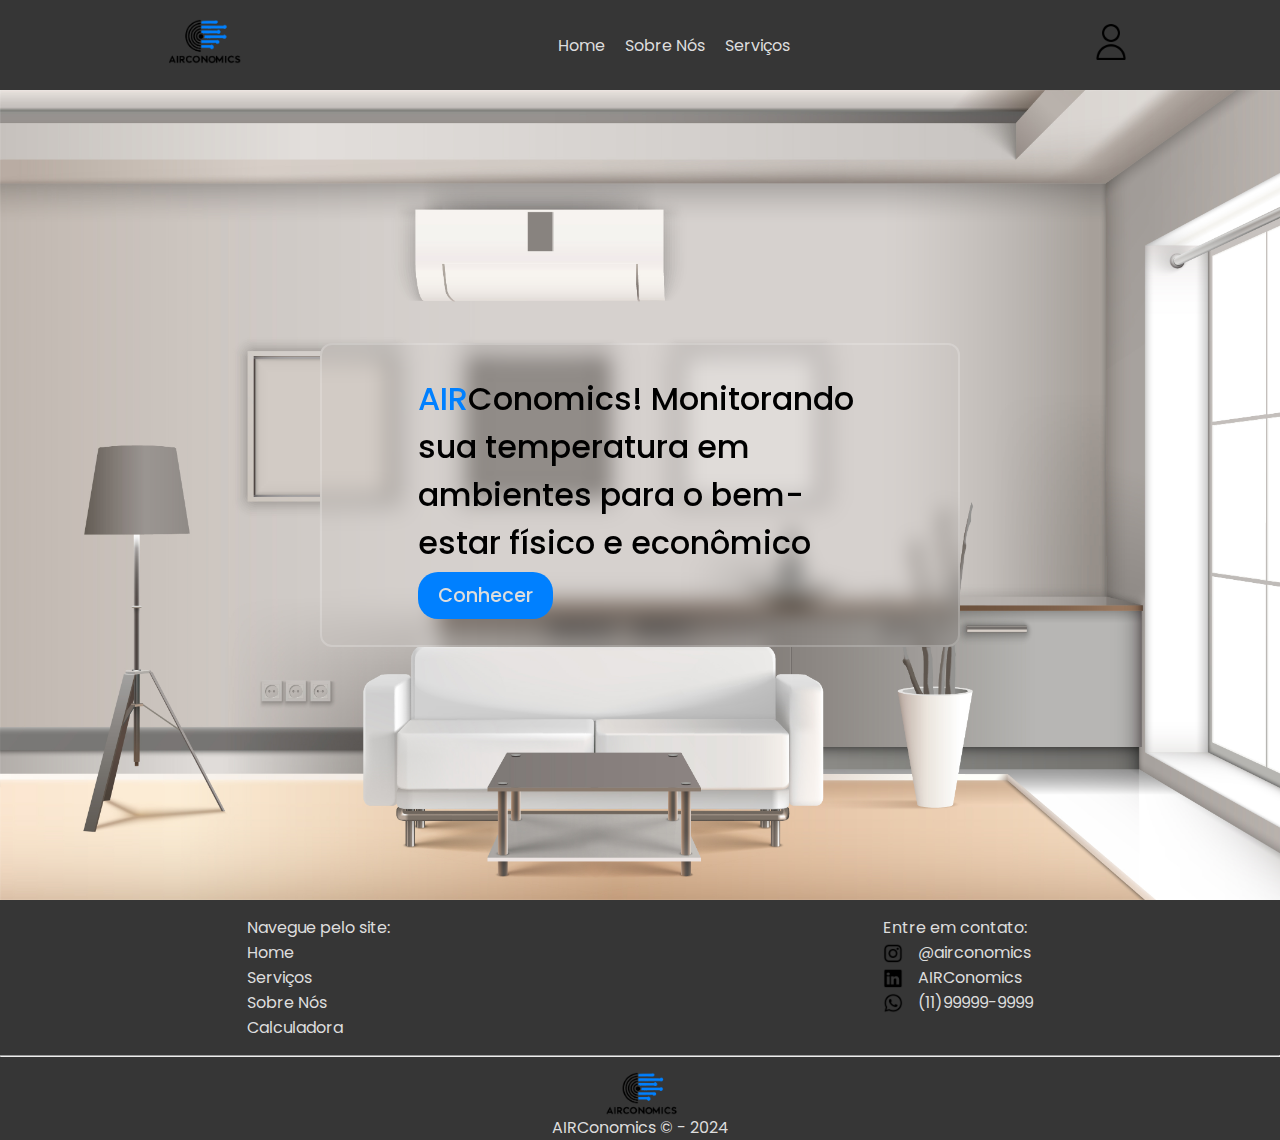
<file: site/index.html>
<!DOCTYPE html>
<html lang="en">
  <head>
    <meta charset="UTF-8">
    <meta name="viewport" content="width=device-width, initial-scale=1.0">
    <link rel="stylesheet" href="./styles.css">
    <title>Document</title>
  </head>
  <body>
    <header class="header">
      <nav class="navbar">
        <a href="./index.html" class="logo-link"><img src="./img/airconomics_logo_completo.png" class="logo"/></a>
        <ul class="navbar-links">
          <li><a href="./index.html">Home</a></li>
          <li><a href="./Sobre_nos/Sobre_nós.html">Sobre Nós</a></li>
          <li><a href="./servicos/servicos.html">Serviços</a></li>
        </ul>

        <a href="./login/index.html" class="profile-link"><img src="./img/profile.png" class="profile"></a>
      </nav>
    </header>

    <main class="container">
      <div class="container-content">
        <span class="container-message"><span class="container-message-blue">AIR</span>Conomics! Monitorando sua temperatura em ambientes para o bem-estar físico e econômico</AIRConomics>
        <a href="./Sobre_nos/Sobre_nós.html" class="container-button">Conhecer</a>
      </div>
    </main>

    <footer class="footer">
      <div class="footer-top">
        <div class="footer-left">
          Navegue pelo site:
          <ul>
            <li><a href="#">Home</a></li>
            <li><a href="./servicos/servicos.html">Serviços</a></li>
            <li><a href="./Sobre_nos/Sobre_nós.html">Sobre Nós</a></li>
            <li><a href="./calculadora/index.html">Calculadora</a></li>
          </ul>
        </div>
        <div class="footer-right">
          Entre em contato:
          <ul>
            <li><img src="./img/instagram.png"> @airconomics</li>
            <li><img src="./img/linkedin.png" alt=""> AIRConomics</li>
            <li><img src="./img/whatsapp.png" alt=""> (11)99999-9999</li>
          </ul>
        </div>
      </div>
      <hr>
      <div class="footer-bottom">
        <img src="./img/airconomics_logo_completo.png" alt="">
        <span class="footer-rights">AIRConomics © - 2024</span>
      </div>
    </footer>
  </body>
</html>
</file>
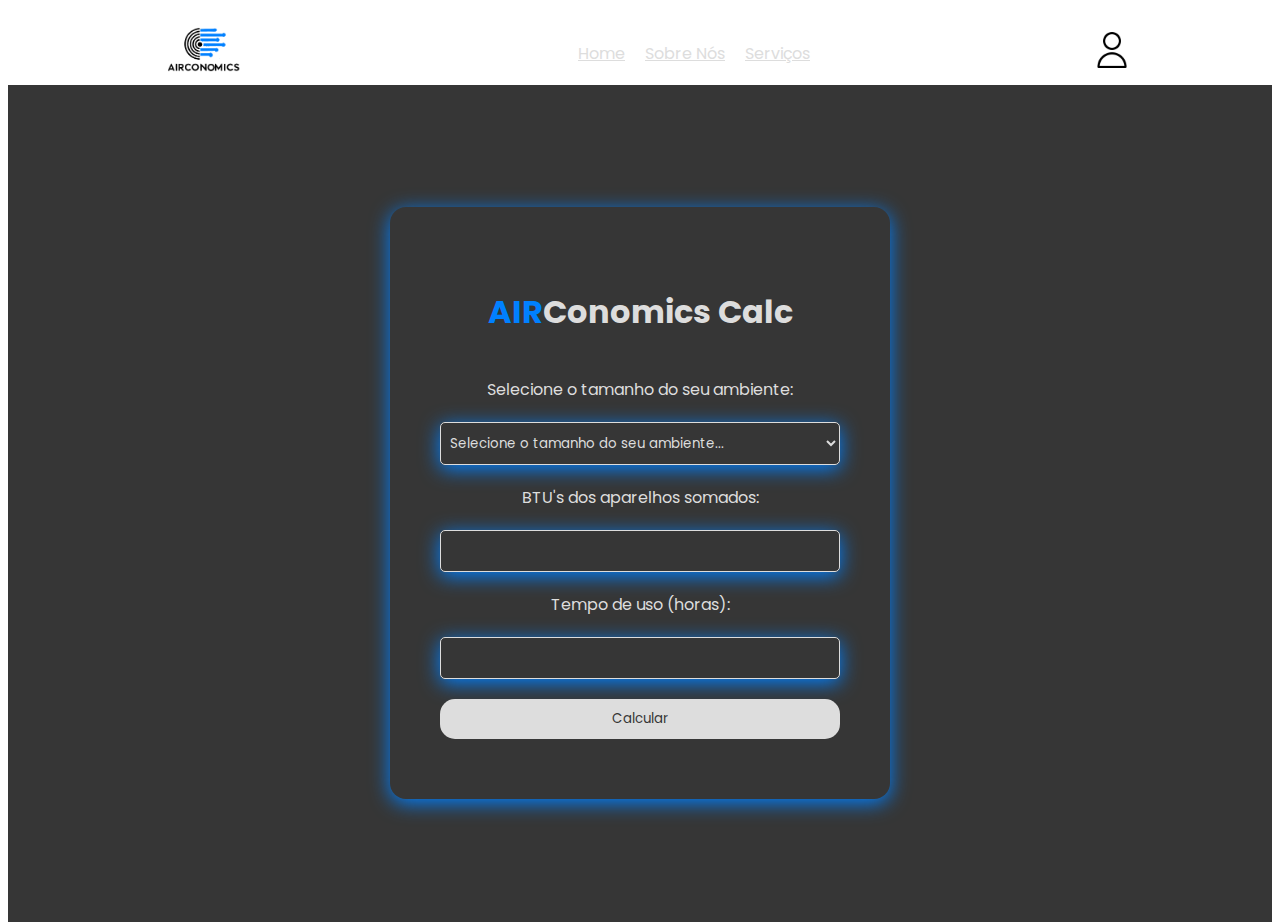
<file: site/calculadora/index.html>
<!DOCTYPE html>
<html lang="en">

<head>
  <meta charset="UTF-8">
  <meta name="viewport" content="width=device-width, initial-scale=1.0">
  <link rel="shortcut icon" href="../img/sptech.png" />
  <link rel="stylesheet" href="./style.css">
  <title>AIRConomics</title>
</head>

<body>
  <header class="header">
    <nav class="navbar">
      <a href="../index.html" class="logo-link"><img src="../img/airconomics_logo_completo.png" class="logo" /></a>
      <ul class="navbar-links">
        <li><a href="../index.html">Home</a></li>
        <li><a href="./Sobre_nós.html">Sobre Nós</a></li>
        <li><a href="../servicos/servicos.html">Serviços</a></li>
      </ul>

      <a href="../login/index.html" class="profile-link"><img src="../img/profile.png" class="profile"></a>
    </nav>
  </header>
  <div class="social">
    <div class="container">
      <div class="boxes">
        <div class="box">
          <div class="container-calculator">
            <h1><span>AIR</span>Conomics Calc</h1>
            Selecione o tamanho do seu ambiente:
            <select id="select_sala">
              <option value="">Selecione o tamanho do seu ambiente...</option>
              <option value="1">30m²</option>
              <option value="2">50m²</option>
              <option value="3">100m²</option>
            </select>
            BTU's dos aparelhos somados: <input type="number" id="ipt_btu">
            Tempo de uso (horas): <input type="number" id="ipt_tempo">
            <button onclick="calcular()">Calcular</button>
          </div>
        </div>

        <div class="container-result" id="div_result" style="display: none;">
      
          <h2>Resultado </h2>
          <p id="resultado_texto">Os resultados aparecerão aqui.</p>
        </div>
        </div>
      </div>
    </div>
  </div>




  <!-- <div class="footer">
      <div class="container">

        <h2>O que é a <span>Air</span>Conomics? </h2>
        <p>Somos uma empresa de monitoramento de temperatura de ar-condicionado em ambientes empresariais.</p>

    </div>
    </div> -->

</body>
<script src="./script.js"></script>

</html>
</file>
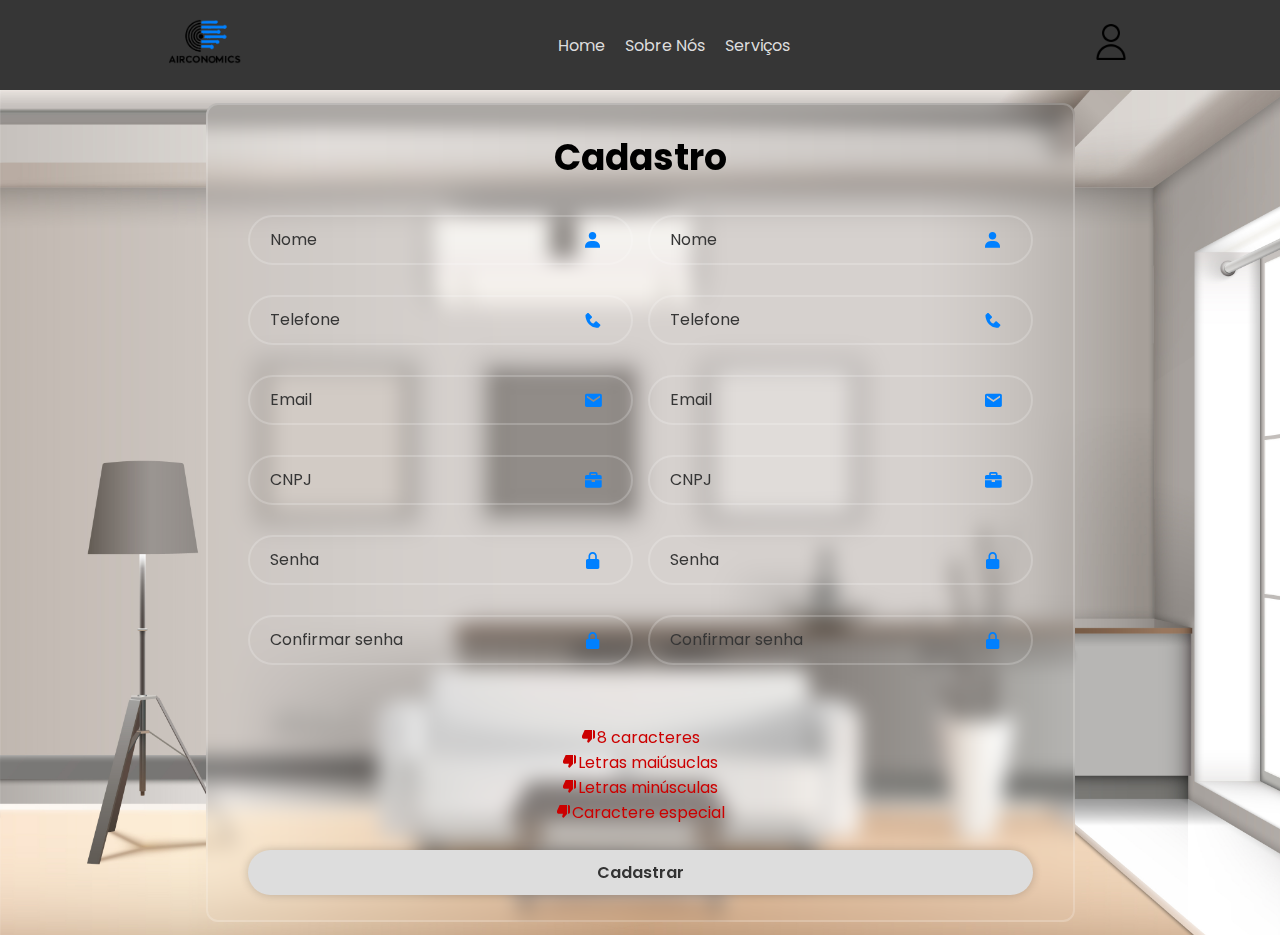
<file: site/Cadastro/Tela_cadastro.html>
<!DOCTYPE html>
<html lang="en">

<head>
    <meta charset="UTF-8">
    <meta name="viewport" content="width=device-width, initial-scale=1.0">
    <link rel="stylesheet" href="./Cadastro.css">
    <link href='https://unpkg.com/boxicons@2.1.4/css/boxicons.min.css' rel='stylesheet'>
    <title>AirConomics | Cadastro</title>
</head>

<body>

    <header class="header">
        <nav class="navbar">
            <a href="../index.html" class="logo-link"><img src="../img/airconomics_logo_completo.png"
                    class="logo" /></a>
            <ul class="navbar-links">
                <li><a href="../index.html">Home</a></li>
                <li><a href="../Sobre_nos/Sobre_nós.html">Sobre Nós</a></li>
                <li><a href="../servicos/servicos.html">Serviços</a></li>
            </ul>

            <a href="" class="profile-link"><img src="../img/profile.png" class="profile"></a>
        </nav>
    </header>
    <div class="container">
        <div class="card">
            <h1>Cadastro</h1>
            <div class="main">
                <div class="esquerda">


                    <div class="input-box">
                        <input id="nome_input" type="text" placeholder="Nome" />
                        <i class='bx bxs-user'></i>
                    </div>
                    <div class="input-box">
                        <input id="Telefone_input" type="text" placeholder="Telefone" />
                        <i class='bx bxs-phone'></i>
                    </div>
                    <div class="input-box">
                        <input oninput="verificar_email()" id="email_input" type="text" placeholder="Email" />
                        <i class='bx bxs-envelope'></i>
                    </div>
                    <div class="input-box">
                        <input oninput="limpar_cnpj()" id="cnpj_input" type="text" placeholder="CNPJ" maxlength="14" />
                        <i class='bx bxs-briefcase'></i>
                    </div>
                    <div class="input-box">
                        <input oninput="verificar_requisitos()" id="senha_input" type="password" placeholder="Senha" />
                        <i class='bx bxs-lock-alt'></i>
                    </div>
                    <div class="input-box">
                        <input onchange="verificar_senha()" id="confirmacao_senha_input" type="password"
                            placeholder="Confirmar senha" />
                        <i class='bx bxs-lock-alt'></i>
                        <span id="span_senha">Senha e confirmação de senha são diferentes</span>
                    </div>
                    
             
                </div>

                <div class="direita">


                    <div class="input-box">
                        <input id="nome_input" type="text" placeholder="Nome" />
                        <i class='bx bxs-user'></i>
                    </div>
                    <div class="input-box">
                        <input id="Telefone_input" type="text" placeholder="Telefone" />
                        <i class='bx bxs-phone'></i>
                    </div>
                    <div class="input-box">
                        <input oninput="verificar_email()" id="email_input" type="text" placeholder="Email" />
                        <i class='bx bxs-envelope'></i>
                    </div>
                    <div class="input-box">
                        <input oninput="limpar_cnpj()" id="cnpj_input" type="text" placeholder="CNPJ" maxlength="14" />
                        <i class='bx bxs-briefcase'></i>
                    </div>
                    <div class="input-box">
                        <input oninput="verificar_requisitos()" id="senha_input" type="password" placeholder="Senha" />
                        <i class='bx bxs-lock-alt'></i>
                    </div>
                    <div class="input-box">
                        <input onchange="verificar_senha()" id="confirmacao_senha_input" type="password"
                            placeholder="Confirmar senha" />
                        <i class='bx bxs-lock-alt'></i>
                        <span id="span_senha">Senha e confirmação de senha são diferentes</span>
                    </div>
                    
        
                </div>
           
            </div>
            <div class="senha-requisitos">
                <span id="req_char"><i class='bx bxs-dislike'></i>8 caracteres</span>
                <span id="req_mai"><i class='bx bxs-dislike'></i>Letras maiúsuclas</span>
                <span id="req_min"><i class='bx bxs-dislike'></i>Letras minúsculas</span>
                <span id="req_esp"><i class='bx bxs-dislike'></i>Caractere especial</span>
            </div>
            <button type="submit" class="btn">Cadastrar</button>
            </div>
        </div>
    </div>
    <script src="./script.js"></script>
</body>

</html>
</file>
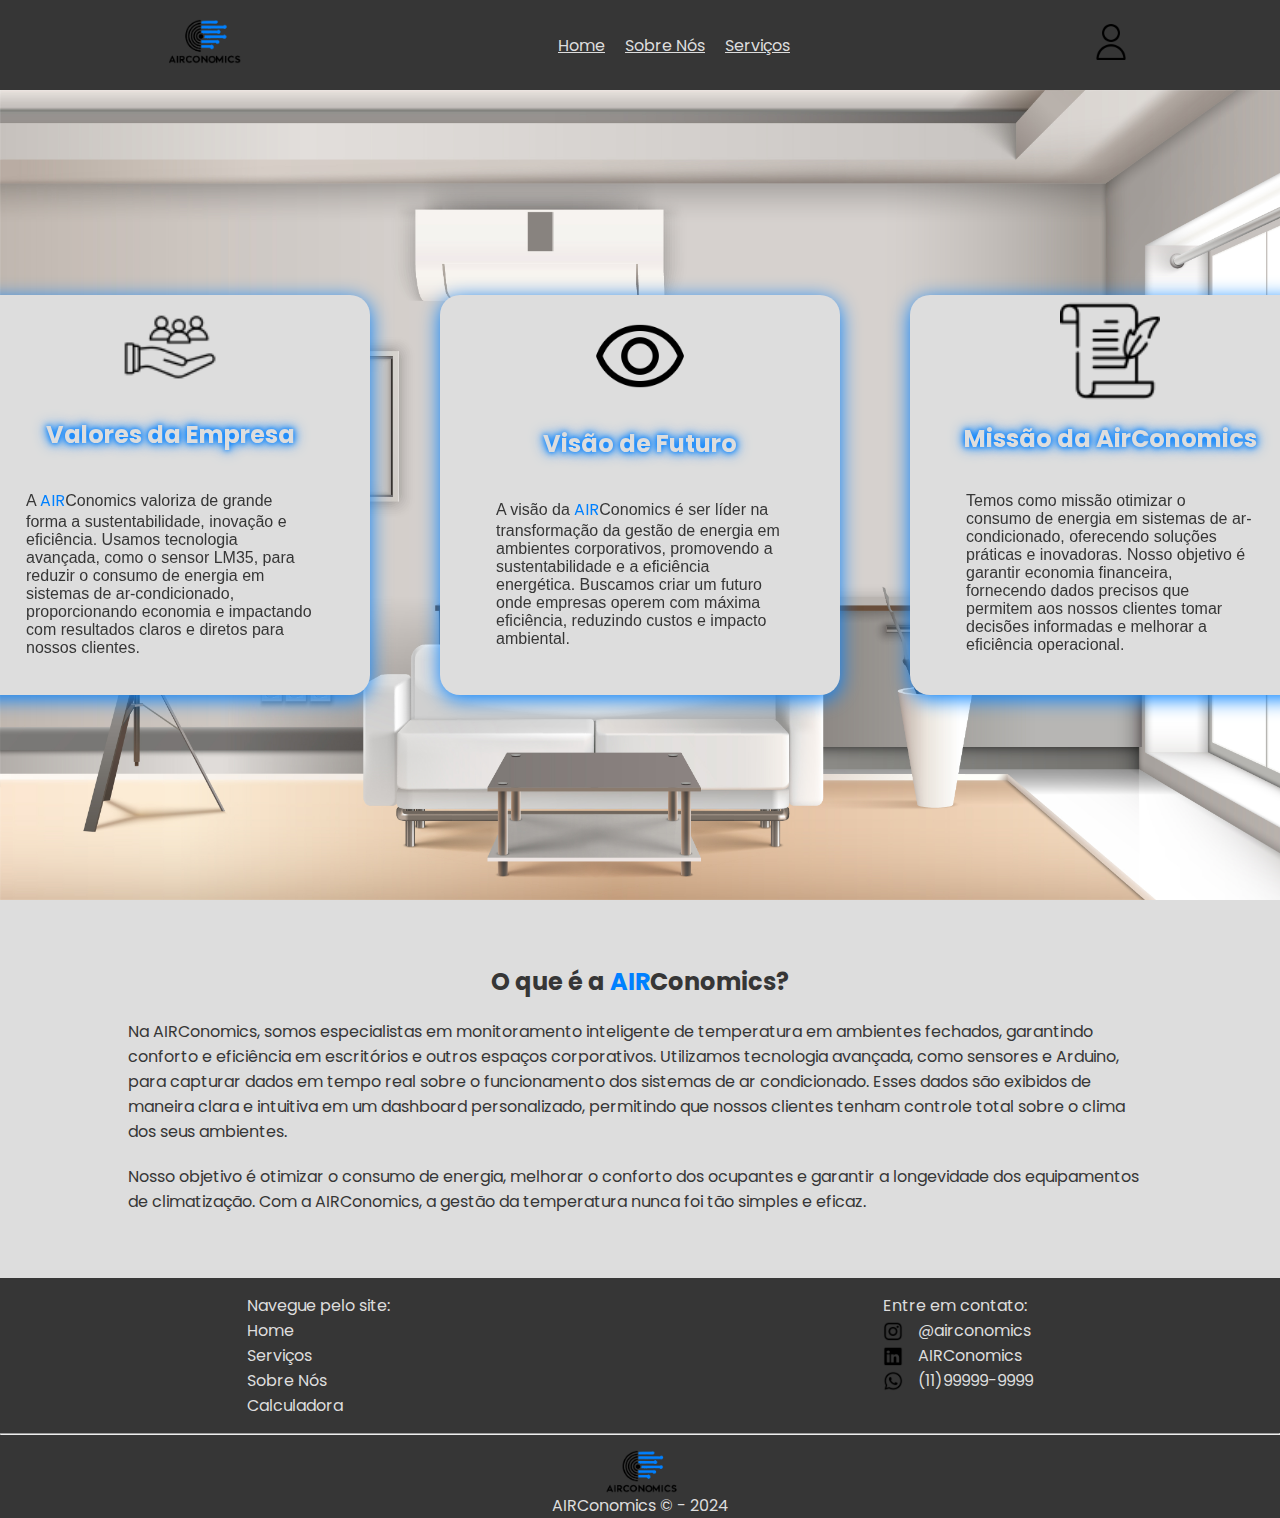
<file: site/Sobre_nos/Sobre_nós.html>
<!DOCTYPE html>
<html lang="en">

<head>
  <meta charset="UTF-8">
  <meta name="viewport" content="width=device-width, initial-scale=1.0">
  <link rel="shortcut icon" href="./img/airconomics_logo_logo.png" type="image/x-icon">
  <link rel="stylesheet" href="./style.css">
  <title>AirConomics</title>
</head>

<body>

  <header class="header">
    <nav class="navbar">
      <a href="../index.html" class="logo-link"><img src="../img/airconomics_logo_completo.png" class="logo" /></a>
      <ul class="navbar-links">
        <li><a href="../index.html">Home</a></li>
        <li><a href="./Sobre_nós.html">Sobre Nós</a></li>
        <li><a href="../servicos/servicos.html">Serviços</a></li>
      </ul>

      <a href="../login/index.html" class="profile-link"><img src="../img/profile.png" class="profile"></a>
    </nav>
  </header>

  <div class="social">
    <div class="container">
      <div class="boxes">
        <div class="box">
          <div class="front">
            <img src="../img/valores.png" alt="Image 1">
            <h2>Valores da Empresa</h2>
            <p>A <span>AIR</span>Conomics valoriza de grande forma a sustentabilidade, inovação e eficiência. Usamos
              tecnologia
              avançada, como o sensor LM35, para reduzir o consumo de energia em sistemas de ar-condicionado,
              proporcionando economia e
              impactando com resultados claros e diretos para nossos clientes.
            </p>
          </div>
          <div class="back">
            <h2>Mais sobre nossos Valores</h2>
            <p>A <span>AIR</span>Conomics, nossos valores são fundamentais para a maneira como operamos e interagimos com nossos
              clientes. Inovação é um pilar central, pois estamos sempre em busca de tecnologias e abordagens que
              otimizem o consumo de energia e garantam soluções de ponta. A sustentabilidade guia nossas ações, com o
              objetivo de reduzir o impacto ambiental das empresas.</p>
          </div>
        </div>

        <!-- Segundo Box -->
        <div class="box">
          <div class="front">
            <img src="../img/visao.png" alt="Image 2">
            <h2>Visão de Futuro</h2>
            <p>A visão da <span>AIR</span>Conomics é ser líder na transformação da gestão de energia em ambientes
              corporativos,
              promovendo a sustentabilidade e a eficiência energética. Buscamos criar um futuro onde empresas operem com
              máxima eficiência, reduzindo custos e impacto ambiental.
            </p>
          </div>
          <div class="back">
            <h2>Veja nossa Visão</h2>
            <p>A visão da <span>AIR</span>Conomics é ser referência em soluções de eficiência energética, capacitando
              empresas a
              adotarem práticas sustentáveis e inteligentes no uso de seus sistemas de climatização. Almejamos um futuro
              onde a gestão energética se torne uma prioridade, resultando em ambientes de trabalho mais saudáveis e
              redução significativa nos custos operacionais.</p>
          </div>
        </div>

        <!-- Terceiro Box -->
        <div class="box">
          <div class="front">
            <img src="../img/papiro.png" alt="Image 3">
            <h2>Missão da AirConomics </h2>
            <p>Temos como missão otimizar o consumo de energia em sistemas de ar-condicionado, oferecendo
              soluções práticas e inovadoras. Nosso objetivo é garantir economia financeira, fornecendo dados precisos
              que permitem aos nossos clientes tomar decisões informadas e
              melhorar a eficiência operacional.</p>
          </div>
          <div class="back">
            <h2>Missão da AirConomics </h2>
            <p>A <span>AIR</span>Conomics fundamenta-se em valores como inovação, sustentabilidade e comprometimento com
              o cliente.
              Buscamos constantemente soluções tecnológicas que reduzem o consumo de energia e promovem práticas
              eficientes. Valorizamos a transparência em nossos serviços, garantindo que nossos clientes entendam o
              impacto de nossas soluções. </p>
          </div>
        </div>

      </div>
    </div>
  </div>

  <div class="content">
    <div class="container">
      <h1>O que é a <span>AIR</span>Conomics?</h2>
      <p>Na AIRConomics, somos especialistas em monitoramento inteligente de temperatura em ambientes fechados, 
        garantindo conforto e eficiência em escritórios e outros espaços corporativos. Utilizamos tecnologia avançada, 
        como sensores e Arduino, para capturar dados em tempo real sobre o funcionamento dos sistemas de ar condicionado.
        Esses dados são exibidos de maneira clara e intuitiva em um dashboard personalizado, permitindo que nossos 
        clientes tenham controle total sobre o clima dos seus ambientes.</p>
        <p>Nosso objetivo é otimizar o consumo de energia, melhorar o conforto dos ocupantes e garantir a longevidade dos 
        equipamentos de climatização. Com a AIRConomics, a gestão da temperatura nunca foi tão simples e eficaz.</p>
    </div>
  </div>

  <footer class="footer">
    <div class="footer-top">
      <div class="footer-left">
        Navegue pelo site:
        <ul>
          <li><a href="../index.html">Home</a></li>
          <li><a href="../servicos/servicos.html">Serviços</a></li>
          <li><a href="">Sobre Nós</a></li>
          <li><a href="../calculadora/index.html">Calculadora</a></li>
        </ul>
      </div>
      <div class="footer-right">
        Entre em contato:
        <ul>
          <li><img src="../img/instagram.png"> @airconomics</li>
          <li><img src="../img/linkedin.png" alt=""> AIRConomics</li>
          <li><img src="../img/whatsapp.png" alt=""> (11)99999-9999</li>
        </ul>
      </div>
    </div>
    <hr>
    <div class="footer-bottom">
      <img src="../img/airconomics_logo_completo.png" alt="">
      <span class="footer-rights">AIRConomics © - 2024</span>
    </div>
  </footer>

</body>

</html>
</file>
<file: site/styles.css>
@import url('https://fonts.googleapis.com/css2?family=Poppins:wght@100;200;300;400;500;600;700;800;900&display=swap');

:root {
  --primary: #363636;
  --secondary: #ddd;
  --logo-color: #0080ff;       
}

* {
  padding: 0;
  margin: 0;
  box-sizing: border-box;
  font-family: 'Poppins', sans-serif; 
}

.header{
  background-color: var(--primary);
  width: 100%;
  height: 10vh; 
  display: flex;
  justify-content: center;
  align-items: center; /* Alinha verticalmente */
}

.header .navbar {
  display: flex;
  width: inherit;
  justify-content: space-around;
  align-items: center;
}

.header .navbar .navbar-links {
  list-style: none;
  display: flex;
  gap: 20px;
  text-decoration: none;
}

.header .navbar .navbar-links li a{
  color: var(--secondary);
  text-decoration: none;
}

.header .navbar .logo-link .logo {
  width: 104px;
}

.header .navbar .profile-link .profile {
  width: 36px;
}


.container{
  display: flex;
  flex-direction: column;
  align-items: center;
  justify-content: center;
  width: 100%;
  height: 90vh;
  background-image: url('./img/banner.jpg');
  background-repeat: no-repeat;
  background-size: cover;

}

.container .container-content{
  width: 50%;
  display: flex;
  flex-direction: column;
  align-items: center;
  justify-content: center;

  background: transparent;
  border-radius: 12px;
  padding: 30px 40px;
  border: 2px solid rgba(255, 255, 255, .2);
  backdrop-filter: blur(10px);
}

.container .container-content .container-message{
  font-weight: 500;
  font-size: 2rem;
  width: 80%;
}

.container .container-content .container-message .container-message-blue{
  color: var(--logo-color);
}

.container .container-content .container-button{
  width: 360px;
  text-decoration: none;
  font-size: 1.2rem;
  font-weight: 500;
  border: none;
 
  border-radius: 20px;
  padding: 10px 20px;
  cursor: pointer;
  background-color: var(--logo-color);
  color: var(--secondary);
}



.container .container-content .container-button:hover{
  scale: 1.1;
  transition: .5s all ease;
}

.footer{
  background-color: var(--primary);
  color: var(--secondary);
  height: fit-content;
  width: 100%;
}

.footer .footer-top{
  display: flex;
  flex-direction: row;
  justify-content: space-around;
  margin-bottom: 15px;
  padding-top: 15px;
}

.footer .footer-top .footer-left{
  display: flex;
  flex-direction: column;
  /* align-items: center; */
  justify-content: center;
}

.footer .footer-top .footer-left a{
  text-decoration: none;
  color: var(--secondary);
}

.footer .footer-top .footer-left ul{
  list-style: none;
}

.footer .footer-top .footer-right{
  display: flex;
  flex-direction: column;
  /* align-items: center; */
  justify-content: cente
}

.footer .footer-top .footer-right  ul{
  list-style: none;
}

.footer .footer-top .footer-right li{
  display: flex;
  flex-direction: row;
  align-items: center;
  gap: 15px;
}

.footer .footer-top .footer-right img{
  width: 20px;
}

.footer .footer-bottom{
  display: flex;
  flex-direction: column;
  align-items: center;
  justify-content: center;

  margin-top: 15px;
}

.footer .footer-bottom img{
  width: 102px;
}
</file>
<file: site/calculadora/style.css>
@import url('https://fonts.googleapis.com/css2?family=Poppins:ital,wght@0,100;0,200;0,300;0,400;0,500;0,600;0,700;0,800;0,900;1,100;1,200;1,300;1,400;1,500;1,600;1,700;1,800;1,900&display=swap');

:root{
  --bg-primary: #363636;
  --color-primary: #ddd;
  --logo-color: #0080ff;
}


*{

  box-sizing: border-box;
  font-family: 'Poppins', sans-serif;
  color: var( --color-primary)
  
}


.header {

  width: 100%;
    height: 10vh;
    display: flex;
    justify-content: center;
    align-items: center;
    background-color: var(--secondary);
    color: #363636;
}

.header .navbar {
  display: flex;
  width: inherit;
  justify-content: space-around;
  align-items: center;
 
}

.header .navbar .navbar-links {
  list-style: none;
  display: flex;
  gap: 20px;
 
}

.header .navbar .logo-link .logo {
  width: 104px;
}

.header .navbar .profile-link .profile {
  width: 36px;
}

.social {


height: 90vh;
background-color: var(--secondary);
display: flex; /* Adicione isso */
  justify-content: center; /* Para centralizar horizontalmente */
  align-items: center; /* Para centralizar verticalmente */



}
.container{ 
  width: 100%;
  height: 93vh;
  background-color: var(--bg-primary);

  display: flex;
  flex-direction: column;
  justify-content: center;
  align-items: center;
  gap: 20px;
  margin: 0; 
  
 

}



.social .container .boxes {
  display: flex; /* Certifique-se de que isso está correto */
  gap: 60px; /* Espaço entre as caixas */
  justify-content: center; /* Alinha horizontalmente */

}

.container-result {
  min-width: 400px; 
  max-width: 500px; 
 
  border-radius: 16px;
  
  background-color: var(--secondary); 
  box-shadow: 0 4px 20px var(--logo-color); 
  padding: 50px; 


  display: flex;
  flex-direction: column;

  justify-content: center;
  align-items: center;
  gap: 20px;
  margin: 0 auto;
  
  
}


/* .container-result ul {
  list-style-type: none; /* Remove os marcadores da lista 
  padding: 0; /* Remove o padding padrão 
  margin: 0; /* Remove a margem padrão 
} */

/* .container-result li {
  margin: 5px 0; /* Espaço entre os itens da lista 
} */


.box  {
  flex: 1; /* Faz a box ocupar espaço proporcionalmente */
  min-width: 400px; 
  max-width: 500px; 
 
  
  border-radius: 16px; 
  background-color: var(--secondary); 
  box-shadow: 0 4px 20px var(--logo-color); 
  padding: 60px; 
 justify-content: center;

  display: flex;
  flex-direction: column;
  align-items: center;


 
}
.container .container-calculator{
  width: 500px;
  display: flex;
  flex-direction: column;
  justify-content: center;
  align-items: center;
  gap: 20px;
}

.container .container-calculator span{
  font-size: inherit;
  color: var(--logo-color)
}

.container .container-calculator .radio-provedores{
  width: inherit;
  display: flex;
  flex-direction: row;
  justify-content: space-evenly;
  align-items: center;
}

.container .container-calculator .outro-provedor{
  display: none;
  flex-direction: column;
  justify-content: center;
  align-items: center;

  animation: 1s fadeIn ease;
}

.container .container-calculator button{
  background-color: var(--color-primary);
  color: var(--bg-primary);
  border: none;
  border-radius: 15px;
  width: 400px;
  height: 40px;
  padding: 10px;
  cursor: pointer;
}

.container .container-calculator button:hover{
  scale: 1.1;
  transition: .5s all ease;
}

.container .container-calculator input, .container .container-calculator select{
  background-color: transparent;
  border: 1px solid var(--color-primary);
  box-shadow: 0 4px 20px var(--logo-color); 

  padding: 10px 5px;
  border-radius: 5px;
  width: 400px;
}

.container .container-calculator select option{
  background-color: var(--bg-primary);
  color: var(--color-primary);
}



.footer {
  background-color: var(--primary);
  height: 100px;
  color:var(--secondary);
  display: flex;
  
  
  font-size: 12px;
}






.footer .container {
justify-content: center;
align-items: center ; }   /* optei por usar para centralizar os itens escritos em meu footer*/


 .footer span {

  color: var(--logo-color);

 }
</file>
<file: site/Cadastro/Cadastro.css>
@import url('https://fonts.googleapis.com/css2?family=Poppins:ital,wght@0,100;0,200;0,300;0,400;0,500;0,600;0,700;0,800;0,900;1,100;1,200;1,300;1,400;1,500;1,600;1,700;1,800;1,900&display=swap');

:root {
    --primary: #363636;
    --secondary: #ddd;
    --logo-color: #0080ff;
}

* {
    padding: 0;
    margin: 0;
    box-sizing: border-box;
    font-family: 'Poppins', sans-serif;

}

/* Header */
.header {
    background-color: var(--primary);
    width: 100%;
    height: 10vh;
    display: flex;
    justify-content: center;
    align-items: center;
    /* Alinha verticalmente */
}

.header .navbar {
    display: flex;
    width: inherit;
    justify-content: space-around;
    align-items: center;
}

.header .navbar .navbar-links {
    list-style: none;
    display: flex;
    gap: 20px;
    text-decoration: none;
}

.header .navbar .navbar-links li a {
    color: var(--secondary);
    text-decoration: none;
}

.header .navbar .logo-link .logo {
    width: 104px;
}

.header .navbar .profile-link .profile {
    width: 36px;
}

.container {
    display: flex;
    flex-direction: column;
    align-items: center;
    justify-content: center;
    width: 100%;
    height: fit-content;
    background-image: url('../img/banner.jpg');
    background-repeat: no-repeat;
    background-size: cover;
}

.card {
    margin: 1% 0;
    width: calc(fit-content + 120px);
    background: transparent;
    border-radius: 12px;
    padding: 25px 40px;
    border: 2px solid rgba(255, 255, 255, .2);
    backdrop-filter: blur(10px);
}

.card .main {
    display: flex;
    flex-direction: row;
    justify-content: space-around;
    gap: 15px;


}

.card h1 {
    font-size: 36px;
    text-align: center;
}

.card .input-box {
    position: relative;
    width: 100%;
    height: 50px;
    margin: 30px 0;
}

.input-box input {
    width: 100%;
    height: 100%;
    background: transparent;
    border: none;
    outline: none;
    border: 2px solid rgba(255, 255, 255, .2);
    border-radius: 40px;
    font-size: 16px;
    color: #000000;
    padding: 20px 45px 20px 20px;
}

.input-box input::placeholder {
    color: var(--primary);
}

.input-box i {
    position: absolute;
    right: 20px;
    top: 30%;
    transform: translate(-50%);
    font-size: 20px;
    color: var(--logo-color);
}


.btn {
    width: 100%;
    height: 45px;
    background: var(--secondary);
    border: none;
    outline: none;
    border-radius: 40px;
    box-shadow: 0 0 10px rgba(0, 0, 0, 0.2);
    cursor: pointer;
    font-size: 16px;
    color: #333;
    font-weight: 600;
    position: relative;
    overflow: hidden;
    transition: color 0.3s ease, box-shadow 0.3s ease;
}

.btn::before {
    content: '';
    position: absolute;
    top: 0;
    left: 0;
    right: 0;
    bottom: 0;
    border-radius: 40px;
    border: 2px solid var(--logo-color);
    opacity: 0;
    transition: opacity 0.3s ease;
    animation: neon-animation 1.5s infinite alternate;
}

.btn:hover::before {
    opacity: 1;
}

.btn:hover {
    color: var(--logo-color);
    box-shadow: 0 0 20px var(--logo-color);

}


#span_senha {
    display: none;
    visibility: hidden;
    color: #CC0000;
    font-weight: bold;
    font-size: 0.7rem;
    text-align: center;
}

.senha-requisitos {
    display: flex;
    flex-direction: column;
    justify-content: center;
    align-items: flex-start;
    color: #CC0000;
    padding-top: 30px;
    padding-bottom: 15px;
    margin-bottom: 10px;
    align-items: center;
}


@keyframes neon-animation {
    0% {
        transform: scale(1);
    }

    100% {
        transform: scale(1.1);
    }
}


@keyframes pulse {

    0%,
    100% {
        transform: scale(1);
    }

    50% {
        transform: scale(1.05);
    }
}

.btn:hover {
    animation: pulse 0.6s ease infinite;
}
</file>
<file: site/Sobre_nos/style.css>
@import url('https://fonts.googleapis.com/css2?family=Poppins:wght@100;200;300;400;500;600;700;800;900&display=swap');

:root {
  --primary: #363636;
  --secondary: #ddd;
  --logo-color: #0080ff;       
}

* {
  padding: 0;
  margin: 0;
  box-sizing: border-box;
  font-family: 'Poppins', sans-serif;
  color: var(--secondary);
}

.header {
  background-color: var(--primary);
  width: 100%;
  height: 10vh; 
  display: flex;
  justify-content: center;
  align-items: center; /* Alinha verticalmente */
}

.header .navbar {
  display: flex;
  width: inherit;
  justify-content: space-around;
  align-items: center;
}

.header .navbar .navbar-links {
  list-style: none;
  display: flex;
  gap: 20px;
}

.header .navbar .logo-link .logo {
  width: 104px;
}

.header .navbar .profile-link .profile {
  width: 36px;
}

.social {
  background-image: url('../img/banner.jpg');
  height: 90vh; 
  
  
  background-size: cover;
  background-repeat: no-repeat;
  display: flex;
 
  justify-content: center;/* Centraliza horizontalmente */
  align-items: center; /* Centraliza verticalmente */
}

.social .container {
  display: flex;
  flex-direction: column;
  justify-content: center; 
  align-items: center;
  width: 80%; 
  padding: 20px; /*espaço ao redor do conteúdo que você guilherme quiser implementar*/
}
.social .container .boxes {
  display: flex;
  flex-direction: row; /* fiz as boxes ficarem  em linha */
  justify-content: center; /* centralizei de forma horizontal boxes */
  gap: 20px; 
  align-self: center;
 
}

.box { 
  flex: 1; /* Faz a box ocupar espaço proporcionalmente */
  min-width: 400px; 
  max-width: 500px; 
  min-height: 400px;
  border-radius: 20px;
  background-color: var(--secondary); 
  box-shadow: 0 4px 20px var(--logo-color); 
  padding: 30px; 
 justify-content: center;
 position: relative; 
  display: flex;
  flex-direction: column;
  align-items: center;
  margin: 25px;
 
  perspective: 1000px;
 
 
  
}

.front, .back {
  position: absolute;
  width: 100%;
  height: 100%;
  backface-visibility: hidden; /* Esconde a parte de trás quando não visível */
  display: flex;
  border-radius: 20px;
  align-items: center;
  transition: transform 0.9s;
  flex-direction: column;
  align-self: center;
  padding: 20px;
}

.box:hover .front {
  transform: rotateY(180deg);
   /* Vira a frente ao passar o mouse */
}

.box:hover .back {
  transform: rotateY(0); /* Mostra a parte de trás ao passar o mouse */
}

.box img { 
  width: 200px;
    border-radius: 10px;
    height: 200px;
}

.box p {
  margin: 10%;
  color: var(--primary);
  align-items: center;
  font-family:Verdana, Geneva, Tahoma, sans-serif;
}

.front span{
  color: var(--logo-color);
}

.back span {
  color:  var(--logo-color);
}

.content {
  background-color: var(--secondary);
  height: fit-content;
  color:var(--primary);
  display: flex;
  flex-direction: column;
  justify-content: center; 
  align-items: center; 
  padding: 5% 10%;
  font-size: 12px;
}

.content .container {
  display: flex;
  flex-direction: column;
  justify-content: center;
  align-items: center;
  gap: 20px; 
}   /* optei por usar para centralizar os itens escritos em meu footer*/


.content span {
  color: var(--logo-color);
}

.content p{
  font-size: 1rem;
  color: var(--primary);
}

.content h1{
  color: var(--primary);
}


/* a parte do footer foi mais fácil de realizar por conta do aprednizado que coloquei em prática

tive a consciência e usei o social para pegar o parte do cabeçalho depois do header e antes do footer, assim o que estava presente nessa div foi
meu conteiner que utilizei para criar boxes e e na box utilizei as formas de fazer com bordas masi arredondadas , mas não tive sucesso 
nas suas realizações
 
  perspective: 1000px; 
 
 
  
}*/

.front, .back {
  position: absolute;
  width: 100%;
  height: 100%;
  backface-visibility: hidden; /* Esconde a parte de trás quando não visível */
  display: flex;
  justify-content: center;
  align-items: center;
  transition: transform 0.6s;
  flex-direction: column;
}

.back {
  background-color: var(--secondary);
  transform: rotateY(180deg); /* Esconde a parte de trás inicialmente, ou seja irá rotacionar pessoal !! */
}

.box img { 
  width: 100px;
  border-radius: 10px;
  height: 100px;
}

.box h2 {
  color: var(--secondary);
  text-shadow: 0 0 5px var(--logo-color), 0 0 10px var(--logo-color), 0 0 15px var(--logo-color);
  margin-top: 20px;  /* Remove margens para alinhamento */
}

.box p {
  margin: 10%;
  color: var(--primary);
  align-items: center;
  font-family:Verdana, Geneva, Tahoma, sans-serif;
}

.version {
  font-size: 12px;
}

.footer{
  background-color: var(--primary);
  color: var(--secondary);
  height: fit-content;
  width: 100%;
}

.footer .footer-top{
  display: flex;
  flex-direction: row;
  justify-content: space-around;
  margin-bottom: 15px;
  padding-top: 15px;
}

.footer .footer-top .footer-left{
  display: flex;
  flex-direction: column;
  /* align-items: center; */
  justify-content: center;
}

.footer .footer-top .footer-left a{
  text-decoration: none;
  color: var(--secondary);
}

.footer .footer-top .footer-left ul{
  list-style: none;
}

.footer .footer-top .footer-right{
  display: flex;
  flex-direction: column;
  /* align-items: center; */
  justify-content: cente
}

.footer .footer-top .footer-right  ul{
  list-style: none;
}

.footer .footer-top .footer-right li{
  display: flex;
  flex-direction: row;
  align-items: center;
  gap: 15px;
}

.footer .footer-top .footer-right img{
  width: 20px;
}

.footer .footer-bottom{
  display: flex;
  flex-direction: column;
  align-items: center;
  justify-content: center;

  margin-top: 15px;
}

.footer .footer-bottom img{
  width: 102px;
}
</file>
